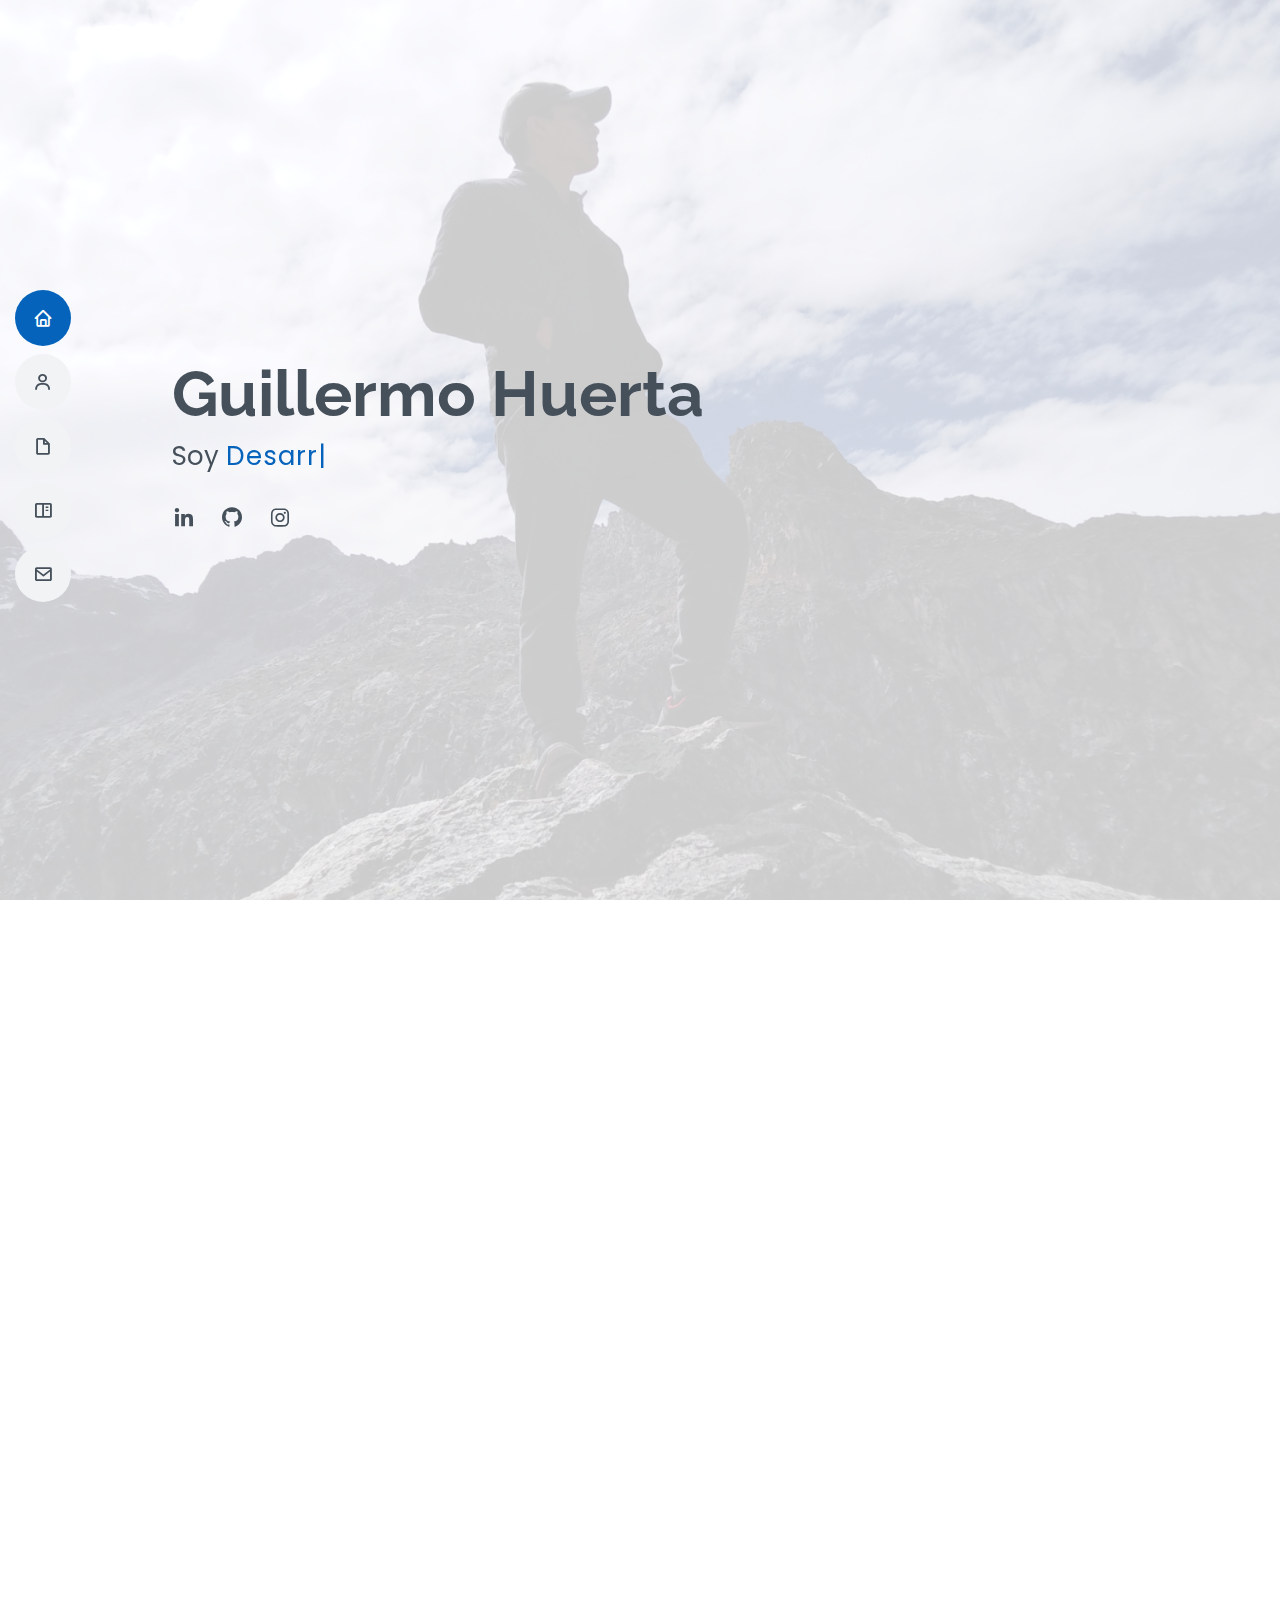
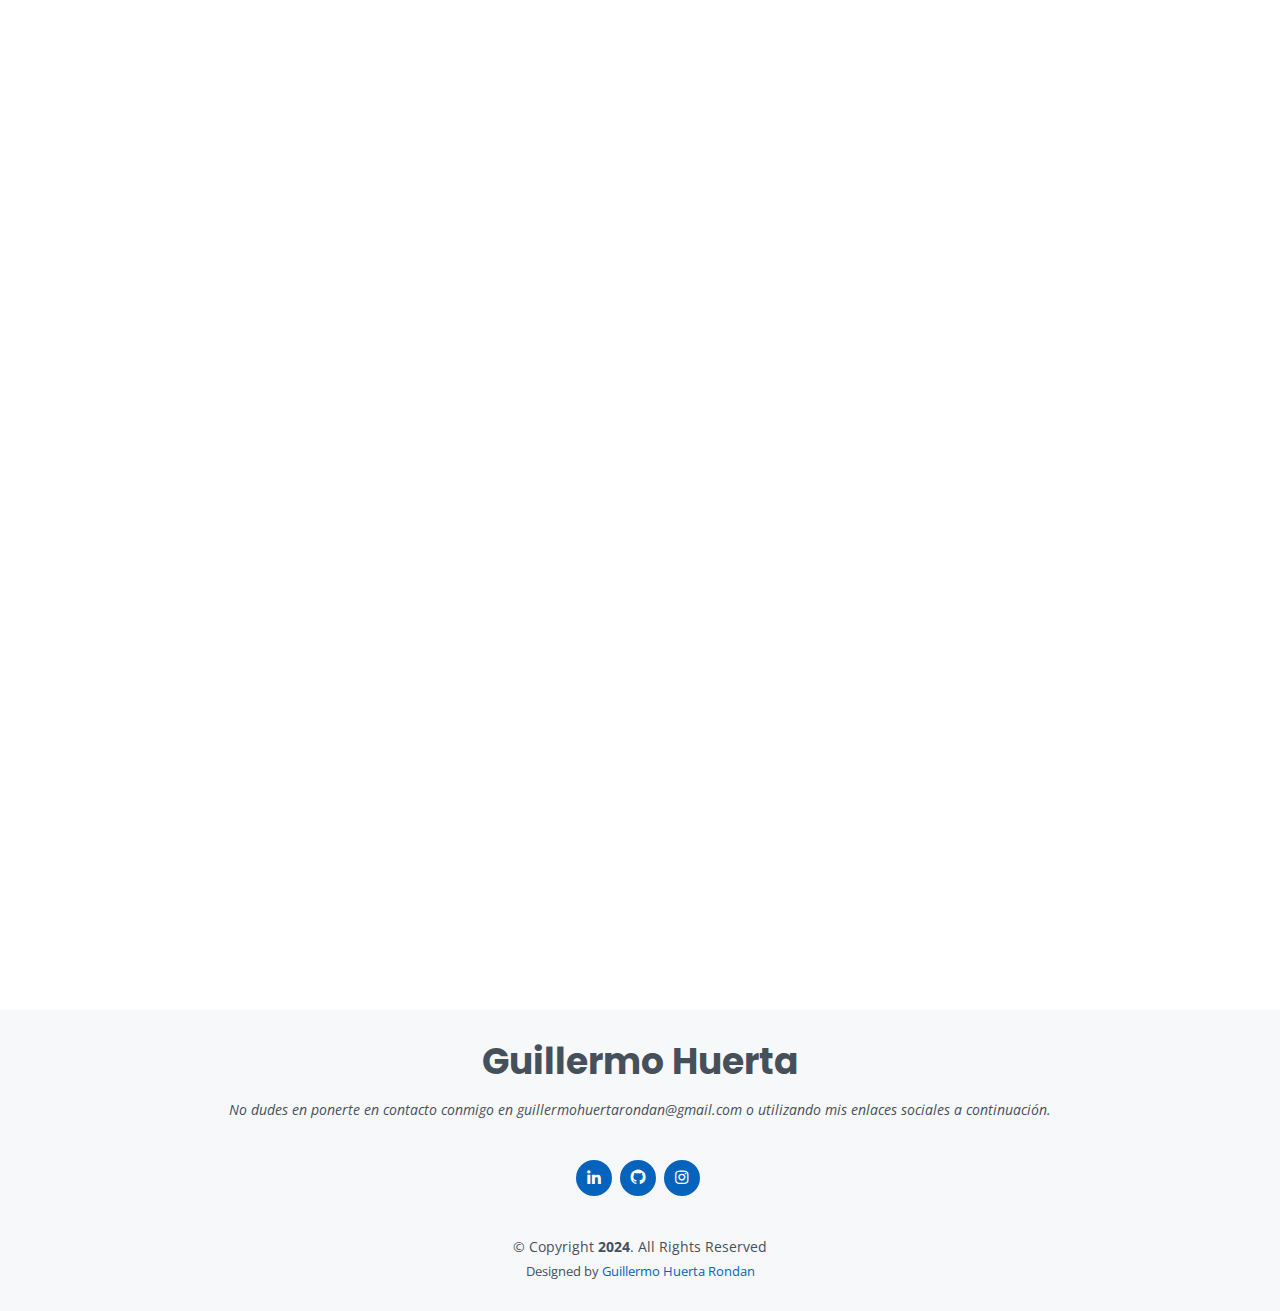
<file: index.html>
<!DOCTYPE html>
<html lang="en">

<head>
  <meta charset="utf-8">
  <meta content="width=device-width, initial-scale=1.0" name="viewport">

  <title>MyResume Bootstrap Template - Index</title>
  <meta content="" name="description">
  <meta content="" name="keywords">

  <!-- Favicons -->
  <link rel="shortcut icon" href="assets/img/logo.svg">
  <link href="assets/img/apple-touch-icon.png" rel="apple-touch-icon">

  <!-- Google Fonts -->
  <link href="https://fonts.googleapis.com/css?family=Open+Sans:300,300i,400,400i,600,600i,700,700i|Raleway:300,300i,400,400i,500,500i,600,600i,700,700i|Poppins:300,300i,400,400i,500,500i,600,600i,700,700i" rel="stylesheet">

  <!-- Vendor CSS Files -->
  <link href="assets/vendor/aos/aos.css" rel="stylesheet">
  <link href="assets/vendor/bootstrap/css/bootstrap.min.css" rel="stylesheet">
  <link href="assets/vendor/bootstrap-icons/bootstrap-icons.css" rel="stylesheet">
  <link href="assets/vendor/boxicons/css/boxicons.min.css" rel="stylesheet">
  <link href="assets/vendor/glightbox/css/glightbox.min.css" rel="stylesheet">
  <link href="assets/vendor/swiper/swiper-bundle.min.css" rel="stylesheet">

  <!-- Template Main CSS File -->
  <link href="assets/css/style.css" rel="stylesheet">
</head>

<body>

  <!-- ======= Mobile nav toggle button ======= -->
  <!-- <button type="button" class="mobile-nav-toggle d-xl-none"><i class="bi bi-list mobile-nav-toggle"></i></button> -->
  <i class="bi bi-list mobile-nav-toggle d-lg-none"></i>
  <!-- ======= Header ======= -->
  <header id="header" class="d-flex flex-column justify-content-center">

    <nav id="navbar" class="navbar nav-menu">
      <ul>
        <li><a href="#hero" class="nav-link scrollto active"><i class="bx bx-home"></i> <span>Inicio</span></a></li>
        <li><a href="#about" class="nav-link scrollto"><i class="bx bx-user"></i> <span>Acerca de</span></a></li>
        <li><a href="#resume" class="nav-link scrollto"><i class="bx bx-file-blank"></i> <span>Resumen</span></a></li>
        <li><a href="#portfolio" class="nav-link scrollto"><i class="bx bx-book-content"></i> <span>Portafolio</span></a></li>
        <li><a href="#contact" class="nav-link scrollto"><i class="bx bx-envelope"></i> <span>Contacto</span></a></li>
      </ul>
    </nav><!-- .nav-menu -->

  </header><!-- End Header -->

  <!-- ======= Hero Section ======= -->
  <section id="hero" class="d-flex flex-column justify-content-center">
    <div class="container" data-aos="zoom-in" data-aos-delay="100">
      <h1>Guillermo Huerta</h1>
      <p>Soy <span class="typed" data-typed-items="Desarrollador Backend, Desarrollador Frontend"></span></p>
      <div class="social-links">
        <a href="https://www.linkedin.com/in/guilllermohr" target="_blank" class="linkedin"><i class="bx bxl-linkedin"></i></a>
        <a href="https://github.com/guillermohuerta" target="_blank" class="google-plus"><i class="bx bxl-github"></i></a>
        <a href="https://www.instagram.com/gh.zzzzzz_/" target="_blank" class="instagram"><i class="bx bxl-instagram"></i></a>
      </div>
    </div>
  </section><!-- End Hero -->

  <main id="main">

    <!-- ======= About Section ======= -->
    <section id="about" class="about">
      <div class="container" data-aos="fade-up">

        <div class="section-title">
          <h2>ACERCA DE</h2>
          <p>Soy un desarrolador full stack con experiencia en creación de aplicaciones web utilizando diferentes tecnologías. Comencé a aprender programación web en 2018 cuando comencé a estudiar Sistemas de Información en ISIL, y desde entonces, he seguido aprendiendo más sobre este mundo, tomando cursos en línea y desarrollando proyectos personales, adquiriendo conocimientos en Java, Spring Cloud, Spring Boot, Angular y otras tecnologías.
          </p>
        </div>

        <div class="row">
          <div class="col-lg-4">
            <img src="assets/img/profile-img.jpg" class="img-fluid" alt="">
          </div>
          <div class="col-lg-8 pt-4 pt-lg-0 content">
            <h3>Desarrollador Full Stack.</h3>
             <p class="fst-italic">
              Información personal.
            </p>
            <div class="row">
              <div class="col-lg-6">
                <ul>
                  <li><i class="bi bi-chevron-right"></i> <strong>Cumpleaños:</strong> <span>28 Julio 1999</span></li>
                  <li><i class="bi bi-chevron-right"></i> <strong>Sitio Web:</strong> <span>guillermohuerta.github.io</span></li>
                  <li><i class="bi bi-chevron-right"></i> <strong>Teléfono :</strong> <span>+51 932 436 713</span></li>
                </ul>
              </div>
              <div class="col-lg-6">
                <ul>
                  <li><i class="bi bi-chevron-right"></i> <strong>Edad:</strong> <span>24</span></li>
                  <li><i class="bi bi-chevron-right"></i> <strong>Correo:</strong> <span>guillermohuertarondan@gmail.com</span></li>
                  <li><i class="bi bi-chevron-right"></i> <strong>Ciudad:</strong> <span>Lima, Perú</span></li>
                </ul>
              </div>
            </div>
            <p>
              Reconozco que tengo un largo camino por recorrer en el ámbito de la programación, pero estoy completamente comprometido a enfrentar cualquier desafío con determinación. Mi voluntad de aprender y mi dedicación son fundamentales para mi crecimiento profesional. Cada obstáculo es una oportunidad de aprendizaje, y estoy convencido de que superaré las dificultades para mejorar mis habilidades en el arte de la programación.
            </p>
            <a href="assets/file/Guillermo Huerta Rondan - Curriculum Vitae ES.pdf" target="_blank">
              <button type="button" class="btn btn-outline-primary">Descargar CV</button>
            </a>
          </div>
        </div>

      </div>
    </section><!-- End About Section -->

    <!-- ======= Services Section ======= -->
    <section id="services" class="services">
      <div class="container" data-aos="fade-up">

        <div class="section-title">
          <h2>Habilidades</h2>
          <p>Gracias a la experiencia adquirida en el desarrollo de proyectos personales y experiencia laboral, poseo un conjunto integral de habilidades como desarrollador full stack.</p>
        </div>

        <div class="row">

          <div class="col-lg-4 col-md-6 align-items-stretch" data-aos="zoom-in" data-aos-delay="100">
            <div class="icon-box iconbox-blue">
              <div class="icon">
                <svg width="100" height="100" viewBox="0 0 600 600" xmlns="http://www.w3.org/2000/svg">
                  <path stroke="none" stroke-width="0" fill="#f5f5f5" d="M300,582.0697525312426C382.5290701553225,586.8405444964366,449.9789794690241,525.3245884688669,502.5850820975895,461.55621195738473C556.606425686781,396.0723002908107,615.8543463187945,314.28637112970534,586.6730223649479,234.56875336149918C558.9533121215079,158.8439757836574,454.9685369536778,164.00468322053177,381.49747125262974,130.76875717737553C312.15926192815925,99.40240125094834,248.97055460311594,18.661163978235184,179.8680185752513,50.54337015887873C110.5421016452524,82.52863877960104,119.82277516462835,180.83849132639028,109.12597500060166,256.43424936330496C100.08760227029461,320.3096726198365,92.17705696193138,384.0621239912766,124.79988738764834,439.7174275375508C164.83382741302287,508.01625554203684,220.96474134820875,577.5009287672846,300,582.0697525312426"></path>
                </svg>
                <i class="bx bx-file"></i>
              </div>
              <h4><a href="">Backend</a></h4>
              <p>Java - Spring Boot - Spring Cloud - Eureka - Resilience4J - Rest API - OAuth</p>
            </div>
          </div>

          <div class="col-lg-4 col-md-6 align-items-stretch mt-4 mt-md-0" data-aos="zoom-in" data-aos-delay="200">
            <div class="icon-box iconbox-orange ">
              <div class="icon">
                <svg width="100" height="100" viewBox="0 0 600 600" xmlns="http://www.w3.org/2000/svg">
                  <path stroke="none" stroke-width="0" fill="#f5f5f5" d="M300,521.0016835830174C376.1290562159157,517.8887921683347,466.0731472004068,529.7835943286574,510.70327084640275,468.03025145048787C554.3714126377745,407.6079735673963,508.03601936045806,328.9844924480964,491.2728898941984,256.3432110539036C474.5976632858925,184.082847569629,479.9380746630129,96.60480741107993,416.23090153303,58.64404602377083C348.86323505073057,18.502131276798302,261.93793281208167,40.57373210992963,193.5410806939664,78.93577620505333C130.42746243093433,114.334589627462,98.30271207620316,179.96522072025542,76.75703585869454,249.04625023123273C51.97151888228291,328.5150500222984,13.704378332031375,421.85034740162234,66.52175969318436,486.19268352777647C119.04800174914682,550.1803526380478,217.28368757567262,524.383925680826,300,521.0016835830174"></path>
                </svg>
                <i class="bx bxl-dribbble"></i>
              </div>
              <h4><a href="">Frontend</a></h4>
              <p>Angular - TypeScript - HTML - CSS <br><br></p>
            </div>
          </div>

          <div class="col-lg-4 col-md-6 align-items-stretch mt-4 mt-lg-0" data-aos="zoom-in" data-aos-delay="300">
            <div class="icon-box iconbox-pink">
              <div class="icon">
                <svg width="100" height="100" viewBox="0 0 600 600" xmlns="http://www.w3.org/2000/svg">
                  <path stroke="none" stroke-width="0" fill="#f5f5f5" d="M300,503.46388370962813C374.79870501325706,506.71871716319447,464.8034551963731,527.1746412648533,510.4981551193396,467.86667711651364C555.9287308511215,408.9015244558933,512.6030010748507,327.5744911775523,490.211057578863,256.5855673507754C471.097692560561,195.9906835881958,447.69079081568157,138.11976852964426,395.19560036434837,102.3242989838813C329.3053358748298,57.3949838291264,248.02791733380457,8.279543830951368,175.87071277845988,42.242879143198664C103.41431057327972,76.34704239035025,93.79494320519305,170.9812938413882,81.28167332365135,250.07896920659033C70.17666984294237,320.27484674793965,64.84698225790005,396.69656628748305,111.28512138212992,450.4950937839243C156.20124167950087,502.5303643271138,231.32542653798444,500.4755392045468,300,503.46388370962813"></path>
                </svg>
                <i class="bx bx-layer"></i>
              </div>
              <h4><a href="">Herramientas</a></h4>
              <p>Kiuwan - Git - Jira - Jenkins - OpenShift - SCRUM <br><br></p>
            </div>
          </div>
        </div>

      </div>
    </section><!-- End Services Section -->

    <!-- ======= Resume Section ======= -->
    <section id="resume" class="resume">
      <div class="container" data-aos="fade-up">

        <div class="section-title">
          <h2>Resumen</h2>
          <p>En este apartado, proporciono una visión concisa pero detallada de mi trayectoria como desarrollador full stack, resaltando los hitos significativos, proyectos clave y las habilidades que he cultivado en este amplio ámbito de desarrollo.</p>
        </div>

        <div class="row">
          <div class="col-lg-6">
            <h3 class="resume-title">Resumen</h3>
            <div class="resume-item pb-0">
              <h4>Guillermo Huerta</h4>
              <p><em>Desarrollador full stack con 2 años de experiencia utilizando las tecnologías más importantes como Angular 10, TypeScript, Java y Spring Boot. 
                Experiencia en creación y mantenimiento de microservicios.
                Realizando todo bajo un marco de trabajo Agil como SCRUM.
                </em></p>
              <ul>
                <li>Lima, Perú</li>
                <li>+51 932 436 713</li>
                <li>guillermohuertarondan@gmail.com</li>
              </ul>
            </div>

            <h3 class="resume-title">Educación</h3>
            <div class="resume-item">
              <h4>Sistemas de Información</h4>
              <h5>2018 - 2021</h5>
              <p><em>Instituto San Ignacio de Loyola</em></p>
              <p>Egresado de la carrera de Sistemas de Información.</p>
            </div>
          </div>
          <div class="col-lg-6">
            <h3 class="resume-title">Experiencia Profesional</h3>
            <div class="resume-item">
              <h4>Desarrollador Full Stack</h4>
              <h5>2021 - Presente</h5>
              <p><em>NTTDATA, SANTALUCÍA, ESP </em></p>
              <ul>
                <li>Desarrollé la lógica para la maquetación de un archivo XML mediante Java 8 en Spring Boot. Este documento XML, a su vez, genera un archivo PDF que presenta de manera integral toda la información relevante relacionada con la contratación de un seguro.</li>
                <li>Participe en la migración de la lógica utilizada en la contratación de seguros para viviendas, trasladándola a un microservicio en Spring Boot y empleando Java 11 para asegurar una implementación actualizada y eficiente. Con esto se consigio más control a respuestas de fallo y implementacion de nuevas funcionalidades.</li>
                <li>Contribuí al perfeccionamiento de los proyectos Frontend utilizando Angular y Typescript, así como a la optimización de los proyectos Backend, abordando y solucionando fallos y bugs. Además, llevé a cabo el mantenimiento del código utilizando Kiuwan para garantizar la calidad continua del software.</li>
              </ul>
            </div>
            <!--<div class="resume-item">
              <h4>Graphic design specialist</h4>
              <h5>2017 - 2018</h5>
              <p><em>Stepping Stone Advertising, New York, NY</em></p>
              <ul>
                <li>Developed numerous marketing programs (logos, brochures,infographics, presentations, and advertisements).</li>
                <li>Managed up to 5 projects or tasks at a given time while under pressure</li>
                <li>Recommended and consulted with clients on the most appropriate graphic design</li>
                <li>Created 4+ design presentations and proposals a month for clients and account managers</li>
              </ul>
            </div>-->
          </div>
        </div>

      </div>
    </section><!-- End Resume Section -->

    <!-- ======= Portfolio Section ======= -->
    <section id="portfolio" class="portfolio section-bg">
      <div class="container" data-aos="fade-up">

        <div class="section-title">
          <h2>Portafolio</h2>
          <p>Aquí comparto algunos de mis proyectos personales. Mi enfoque se centra en aprender y mantenerme actualizado con las nuevas tecnologías, siempre buscando estar en constante aprendizaje.</p>
        </div>

        <div class="row portfolio-container" data-aos="fade-up" data-aos-delay="200">

          <div class="col-lg-4 col-md-6 portfolio-item filter-app">
            <div class="portfolio-wrap">
              <img src="assets/img/portfolio/logo-app.jpg" class="img-fluid" alt="">
              <div class="portfolio-info">
                <h4>BOLETERIA</h4>
                <p>Microservicios</p>
                <div class="portfolio-links">
                  <a href="assets/img/portfolio/logo-app.jpg" data-gallery="portfolioGallery" class="portfolio-lightbox" title="App 1"><i class="bx bx-plus"></i></a>
                  <a href="portfolio-details-1.html" class="portfolio-details-lightbox" data-glightbox="type: external" title="Portfolio Details"><i class="bx bx-link"></i></a>
                </div>
              </div>
            </div>
          </div>

          <div class="col-lg-4 col-md-6 portfolio-item filter-web">
            <div class="portfolio-wrap">
              <img src="assets/img/portfolio/logo-app.jpg" class="img-fluid" alt="">
              <div class="portfolio-info">
                <h4>PHARMASHOP</h4>
                <p>Applicación Web</p>
                <div class="portfolio-links">
                  <a href="assets/img/portfolio/logo-app.jpg" data-gallery="portfolioGallery" class="portfolio-lightbox" title="Web 3"><i class="bx bx-plus"></i></a>
                  <a href="portfolio-details-2.html" class="portfolio-details-lightbox" data-glightbox="type: external" title="Portfolio Details"><i class="bx bx-link"></i></a>
                </div>
              </div>
            </div>
          </div>

          <div class="col-lg-4 col-md-6 portfolio-item filter-app">
            <div class="portfolio-wrap">
              <img src="assets/img/portfolio/logo-app.jpg" class="img-fluid" alt="">
              <div class="portfolio-info">
                <h4>GECOMI</h4>
                <p>Applicación Web</p>
                <div class="portfolio-links">
                  <a href="assets/img/portfolio/logo-app.jpg" data-gallery="portfolioGallery" class="portfolio-lightbox" title="App 2"><i class="bx bx-plus"></i></a>
                  <a href="portfolio-details-3.html" class="portfolio-details-lightbox" data-glightbox="type: external" title="Portfolio Details"><i class="bx bx-link"></i></a>
                </div>
              </div>
            </div>
          </div>
        </div>

      </div>
    </section><!-- End Portfolio Section -->

    <!-- ======= Contact Section ======= -->
    <section id="contact" class="contact">
      <div class="container" data-aos="fade-up">

        <div class="section-title">
          <h2>Contacto</h2>
        </div>
        
        <div class="info row">
          <div class="col-lg-4 address text-center">
            <i class="bi bi-geo-alt"></i>
            <h4>Localización:</h4>
            <p>Lima, Perú</p>
          </div>

          <div class="col-lg-4 email text-center">
            <i class="bi bi-envelope"></i>
            <h4>Correo:</h4>
            <p>guillermohuertarondan@gmail.com</p>
          </div>

          <div class="col-lg-4 phone text-center">
            <i class="bi bi-phone"></i>
            <h4>Teléfono:</h4>
            <p>+51 932 436 713</p>
          </div>
        </div>
      </div>
    </section><!-- End Contact Section -->

  </main><!-- End #main -->

  <!-- ======= Footer ======= -->
  <section id="footer">
    <div class="container">
      <h3>Guillermo Huerta</h3>
      <p>No dudes en ponerte en contacto conmigo en guillermohuertarondan@gmail.com o utilizando mis enlaces sociales a continuación.</p>
      <div class="social-links">
        <a href="#" class="linkedin"><i class="bx bxl-linkedin"></i></a>
        <a href="#" class="google-plus"><i class="bx bxl-github"></i></a>
        <a href="#" class="instagram"><i class="bx bxl-instagram"></i></a>
      </div>
      <div class="copyright">
        &copy; Copyright <strong><span>2024</span></strong>. All Rights Reserved
      </div>
      <div class="credits">
        Designed by <a href="https://www.linkedin.com/in/guilllermohr">Guillermo Huerta Rondan</a>
      </div>
    </div>
  </section><!-- End Footer -->

  <div id="preloader"></div>
  <a href="#" class="back-to-top d-flex align-items-center justify-content-center"><i class="bi bi-arrow-up-short"></i></a>

  <!-- Vendor JS Files -->
  <script src="assets/vendor/purecounter/purecounter_vanilla.js"></script>
  <script src="assets/vendor/aos/aos.js"></script>
  <script src="assets/vendor/bootstrap/js/bootstrap.bundle.min.js"></script>
  <script src="assets/vendor/glightbox/js/glightbox.min.js"></script>
  <script src="assets/vendor/isotope-layout/isotope.pkgd.min.js"></script>
  <script src="assets/vendor/swiper/swiper-bundle.min.js"></script>
  <script src="assets/vendor/typed.js/typed.umd.js"></script>
  <script src="assets/vendor/waypoints/noframework.waypoints.js"></script>
  <script src="assets/vendor/php-email-form/validate.js"></script>

  <!-- Template Main JS File -->
  <script src="assets/js/main.js"></script>

</body>

</html>
</file>
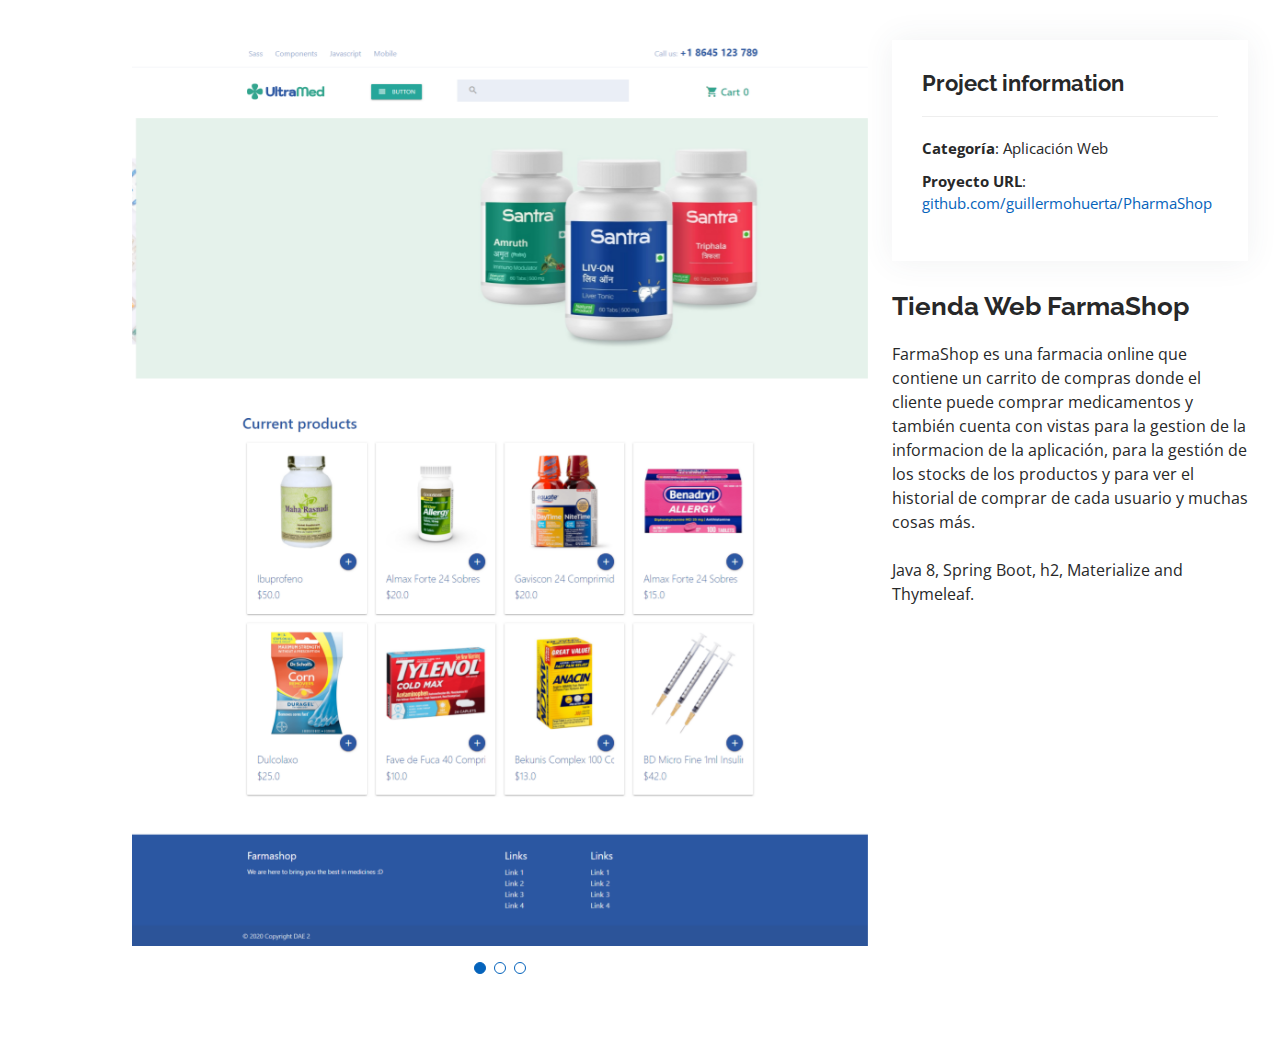
<file: portfolio-details-2.html>
<!DOCTYPE html>
<html lang="en">

<head>
  <meta charset="utf-8">
  <meta content="width=device-width, initial-scale=1.0" name="viewport">

  <title>Portfolio Details - Personal Bootstrap Template</title>
  <meta content="" name="description">
  <meta content="" name="keywords">

  <!-- Favicons -->
  <link href="assets/img/favicon.png" rel="icon">
  <link href="assets/img/apple-touch-icon.png" rel="apple-touch-icon">

  <!-- Google Fonts -->
  <link href="https://fonts.googleapis.com/css?family=Open+Sans:300,300i,400,400i,600,600i,700,700i|Raleway:300,300i,400,400i,500,500i,600,600i,700,700i|Poppins:300,300i,400,400i,500,500i,600,600i,700,700i" rel="stylesheet">

  <!-- Vendor CSS Files -->
  <link href="assets/vendor/aos/aos.css" rel="stylesheet">
  <link href="assets/vendor/bootstrap/css/bootstrap.min.css" rel="stylesheet">
  <link href="assets/vendor/bootstrap-icons/bootstrap-icons.css" rel="stylesheet">
  <link href="assets/vendor/boxicons/css/boxicons.min.css" rel="stylesheet">
  <link href="assets/vendor/glightbox/css/glightbox.min.css" rel="stylesheet">
  <link href="assets/vendor/swiper/swiper-bundle.min.css" rel="stylesheet">

  <!-- Template Main CSS File -->
  <link href="assets/css/style.css" rel="stylesheet">

  <!-- =======================================================
  * Template Name: MyResume
  * Updated: Jul 27 2023 with Bootstrap v5.3.1
  * Template URL: https://bootstrapmade.com/free-html-bootstrap-template-my-resume/
  * Author: BootstrapMade.com
  * License: https://bootstrapmade.com/license/
  ======================================================== -->
</head>

<body>

  <main id="main">

    <!-- ======= Portfolio Details Section ======= -->
    <section id="portfolio-details" class="portfolio-details">
      <div class="container">

        <div class="row gy-4">

          <div class="col-lg-8">
            <div class="portfolio-details-slider swiper">
              <div class="swiper-wrapper align-items-center">

                <div class="swiper-slide">
                  <img src="assets/img/portfolio/portfolio-details-1.png" alt="">
                </div>

                <div class="swiper-slide">
                  <img src="assets/img/portfolio/portfolio-details-2.png" alt="">
                </div>

                <div class="swiper-slide">
                  <img src="assets/img/portfolio/portfolio-details-3.png" alt="">
                </div>

              </div>
              <div class="swiper-pagination"></div>
            </div>
          </div>

          <div class="col-lg-4">
            <div class="portfolio-info">
              <h3>Project information</h3>
              <ul>
                <li><strong>Categoría</strong>: Aplicación Web</li>
                <li><strong>Proyecto URL</strong>: <a href="https://github.com/guillermohuerta/PharmaShop" target="_blank">github.com/guillermohuerta/PharmaShop</a></li>
              </ul>
            </div>
            <div class="portfolio-description">
              <h2>Tienda Web FarmaShop</h2>
              <p>
                FarmaShop es una farmacia online que contiene un carrito de compras donde el cliente puede comprar medicamentos y también cuenta con vistas para la gestion de la informacion de la aplicación, para la gestión de los stocks de los productos y para ver el historial de comprar de cada usuario y muchas cosas más.
                <br><br>Java 8, Spring Boot, h2, Materialize and Thymeleaf.
              </p>
            </div>
          </div>

        </div>

      </div>
    </section><!-- End Portfolio Details Section -->

  </main><!-- End #main -->

  <div id="preloader"></div>
  <a href="#" class="back-to-top d-flex align-items-center justify-content-center"><i class="bi bi-arrow-up-short"></i></a>

  <!-- Vendor JS Files -->
  <script src="assets/vendor/purecounter/purecounter_vanilla.js"></script>
  <script src="assets/vendor/aos/aos.js"></script>
  <script src="assets/vendor/bootstrap/js/bootstrap.bundle.min.js"></script>
  <script src="assets/vendor/glightbox/js/glightbox.min.js"></script>
  <script src="assets/vendor/isotope-layout/isotope.pkgd.min.js"></script>
  <script src="assets/vendor/swiper/swiper-bundle.min.js"></script>
  <script src="assets/vendor/typed.js/typed.umd.js"></script>
  <script src="assets/vendor/waypoints/noframework.waypoints.js"></script>
  <script src="assets/vendor/php-email-form/validate.js"></script>

  <!-- Template Main JS File -->
  <script src="assets/js/main.js"></script>

</body>

</html>
</file>
<file: assets/css/style.css>
/*--------------------------------------------------------------
# General
--------------------------------------------------------------*/
body {
  font-family: "Open Sans", sans-serif;
  color: #272829;
}

a {
  color: #0563bb;
  text-decoration: none;
}

a:hover {
  color: #067ded;
  text-decoration: none;
}

h1,
h2,
h3,
h4,
h5,
h6 {
  font-family: "Raleway", sans-serif;
}

/*--------------------------------------------------------------
# Back to top button
--------------------------------------------------------------*/
.back-to-top {
  position: fixed;
  visibility: hidden;
  opacity: 0;
  right: 15px;
  bottom: 15px;
  z-index: 996;
  background: #0563bb;
  width: 40px;
  height: 40px;
  border-radius: 50px;
  transition: all 0.4s;
}

.back-to-top i {
  font-size: 28px;
  color: #fff;
  line-height: 0;
}

.back-to-top:hover {
  background: #0678e3;
  color: #fff;
}

.back-to-top.active {
  visibility: visible;
  opacity: 1;
}

/*--------------------------------------------------------------
# Preloader
--------------------------------------------------------------*/
#preloader {
  position: fixed;
  top: 0;
  left: 0;
  right: 0;
  bottom: 0;
  z-index: 9999;
  overflow: hidden;
  background: #fff;
}

#preloader:before {
  content: "";
  position: fixed;
  top: calc(50% - 30px);
  left: calc(50% - 30px);
  border: 6px solid #0563bb;
  border-top-color: #fff;
  border-bottom-color: #fff;
  border-radius: 50%;
  width: 60px;
  height: 60px;
  animation: animate-preloader 1s linear infinite;
}

@keyframes animate-preloader {
  0% {
    transform: rotate(0deg);
  }

  100% {
    transform: rotate(360deg);
  }
}

/*--------------------------------------------------------------
# Disable aos animation delay on mobile devices
--------------------------------------------------------------*/
@media screen and (max-width: 768px) {
  [data-aos-delay] {
    transition-delay: 0 !important;
  }
}

/*--------------------------------------------------------------
# Header
--------------------------------------------------------------*/
#header {
  position: fixed;
  top: 0;
  left: 0;
  bottom: 0;
  z-index: 9997;
  transition: all 0.5s;
  padding: 15px;
  overflow-y: auto;
}

@media (max-width: 991px) {
  #header {
    width: 300px;
    background: #fff;
    border-right: 1px solid #e6e9ec;
    left: -300px;
  }
}

@media (min-width: 991px) {
  #main {
    margin-left: 100px;
  }
}

/*--------------------------------------------------------------
# Navigation Menu
--------------------------------------------------------------*/
/**
* Desktop Navigation 
*/
.nav-menu {
  padding: 0;
  display: block;
}

.nav-menu * {
  margin: 0;
  padding: 0;
  list-style: none;
}

.nav-menu>ul>li {
  position: relative;
  white-space: nowrap;
}

.nav-menu a,
.nav-menu a:focus {
  display: flex;
  align-items: center;
  color: #45505b;
  padding: 10px 18px;
  margin-bottom: 8px;
  transition: 0.3s;
  font-size: 15px;
  border-radius: 50px;
  background: #f2f3f5;
  height: 56px;
  width: 100%;
  overflow: hidden;
  transition: 0.3s;
}

.nav-menu a i,
.nav-menu a:focus i {
  font-size: 20px;
}

.nav-menu a span,
.nav-menu a:focus span {
  padding: 0 5px 0 7px;
  color: #45505b;
}

@media (min-width: 992px) {

  .nav-menu a,
  .nav-menu a:focus {
    width: 56px;
  }

  .nav-menu a span,
  .nav-menu a:focus span {
    display: none;
    color: #fff;
  }
}

.nav-menu a:hover,
.nav-menu .active,
.nav-menu .active:focus,
.nav-menu li:hover>a {
  color: #fff;
  background: #0563bb;
}

.nav-menu a:hover span,
.nav-menu .active span,
.nav-menu .active:focus span,
.nav-menu li:hover>a span {
  color: #fff;
}

.nav-menu a:hover,
.nav-menu li:hover>a {
  width: 100%;
  color: #fff;
}

.nav-menu a:hover span,
.nav-menu li:hover>a span {
  display: block;
}

/**
* Mobile Navigation 
*/
.mobile-nav-toggle {
  position: fixed;
  right: 10px;
  top: 10px;
  z-index: 9998;
  border: 0;
  background: none;
  font-size: 28px;
  transition: all 0.4s;
  outline: none !important;
  line-height: 0;
  cursor: pointer;
  border-radius: 50px;
  padding: 5px;
}

.mobile-nav-toggle i {
  color: #45505b;
}

.mobile-nav-active {
  overflow: hidden;
}

.mobile-nav-active #header {
  left: 0;
}

.mobile-nav-active .mobile-nav-toggle {
  color: #fff;
  background-color: #0563bb;
}

/*--------------------------------------------------------------
# Hero Section
--------------------------------------------------------------*/
#hero {
  width: 100%;
  height: 100vh;
  background: url("../img/hero-bg.png") top right no-repeat;
  background-size: cover;
  position: relative;
}

@media (min-width: 992px) {
  #hero {
    padding-left: 160px;
  }
}

#hero:before {
  content: "";
  background: rgba(255, 255, 255, 0.8);
  position: absolute;
  bottom: 0;
  top: 0;
  left: 0;
  right: 0;
}

#hero h1 {
  margin: 0;
  font-size: 64px;
  font-weight: 700;
  line-height: 56px;
  color: #45505b;
}

#hero p {
  color: #45505b;
  margin: 15px 0 0 0;
  font-size: 26px;
  font-family: "Poppins", sans-serif;
}

#hero p span {
  color: #0563bb;
  letter-spacing: 1px;
}

#hero .social-links {
  margin-top: 30px;
}

#hero .social-links a {
  font-size: 24px;
  display: inline-block;
  color: #45505b;
  line-height: 1;
  margin-right: 20px;
  transition: 0.3s;
}

#hero .social-links a:hover {
  color: #0563bb;
}

@media (max-width: 992px) {
  #hero {
    text-align: center;
  }

  #hero h1 {
    font-size: 32px;
    line-height: 36px;
  }

  #hero p {
    margin-top: 10px;
    font-size: 20px;
    line-height: 24px;
  }
}

/*--------------------------------------------------------------
# Sections General
--------------------------------------------------------------*/
section {
  padding: 60px 0;
  overflow: hidden;
}

.section-title {
  text-align: center;
  padding-bottom: 30px;
}

.section-title h2 {
  font-size: 32px;
  font-weight: bold;
  text-transform: uppercase;
  margin-bottom: 20px;
  padding-bottom: 20px;
  position: relative;
  color: #45505b;
}

.section-title h2::before {
  content: "";
  position: absolute;
  display: block;
  width: 120px;
  height: 1px;
  background: #ddd;
  bottom: 1px;
  left: calc(50% - 60px);
}

.section-title h2::after {
  content: "";
  position: absolute;
  display: block;
  width: 40px;
  height: 3px;
  background: #0563bb;
  bottom: 0;
  left: calc(50% - 20px);
}

.section-title p {
  margin-bottom: 0;
}

/*--------------------------------------------------------------
# About
--------------------------------------------------------------*/
.about .content h3 {
  font-weight: 700;
  font-size: 26px;
  color: #728394;
}

.about .content ul {
  list-style: none;
  padding: 0;
}

.about .content ul li {
  margin-bottom: 20px;
  display: flex;
  align-items: center;
}

.about .content ul strong {
  margin-right: 10px;
}

.about .content ul i {
  font-size: 16px;
  margin-right: 5px;
  color: #0563bb;
  line-height: 0;
}

.about .content p:last-child {
  margin-bottom: 0;
}

/*--------------------------------------------------------------
# Facts
--------------------------------------------------------------*/
.facts .count-box {
  padding: 30px 30px 25px 30px;
  margin-top: 30px;
  width: 100%;
  position: relative;
  text-align: center;
  background: #fff;
}

.facts .count-box i {
  position: absolute;
  top: -25px;
  left: 50%;
  transform: translateX(-50%);
  font-size: 24px;
  background: #0563bb;
  color: #fff;
  border-radius: 50px;
  display: inline-flex;
  align-items: center;
  justify-content: center;
  width: 48px;
  height: 48px;
}

.facts .count-box span {
  font-size: 36px;
  display: block;
  font-weight: 600;
  color: #011426;
}

.facts .count-box p {
  padding: 0;
  margin: 0;
  font-family: "Raleway", sans-serif;
  font-size: 14px;
}

/*--------------------------------------------------------------
# Akills
--------------------------------------------------------------*/
.skills .progress {
  height: 60px;
  display: block;
  background: none;
  border-radius: 0;
}

.skills .progress .skill {
  padding: 10px 0;
  margin: 0;
  text-transform: uppercase;
  display: block;
  font-weight: 600;
  font-family: "Poppins", sans-serif;
  color: #45505b;
}

.skills .progress .skill .val {
  float: right;
  font-style: normal;
}

.skills .progress-bar-wrap {
  background: #f2f3f5;
}

.skills .progress-bar {
  width: 1px;
  height: 10px;
  transition: 0.9s;
  background-color: #0563bb;
}

/*--------------------------------------------------------------
# Resume
--------------------------------------------------------------*/
.resume .resume-title {
  font-size: 26px;
  font-weight: 700;
  margin-top: 20px;
  margin-bottom: 20px;
  color: #45505b;
}

.resume .resume-item {
  padding: 0 0 20px 20px;
  margin-top: -2px;
  border-left: 2px solid #0563bb;
  position: relative;
}

.resume .resume-item h4 {
  line-height: 18px;
  font-size: 18px;
  font-weight: 600;
  text-transform: uppercase;
  font-family: "Poppins", sans-serif;
  color: #0563bb;
  margin-bottom: 10px;
}

.resume .resume-item h5 {
  font-size: 16px;
  background: #f7f8f9;
  padding: 5px 15px;
  display: inline-block;
  font-weight: 600;
  margin-bottom: 10px;
}

.resume .resume-item ul {
  padding-left: 20px;
}

.resume .resume-item ul li {
  padding-bottom: 10px;
}

.resume .resume-item:last-child {
  padding-bottom: 0;
}

.resume .resume-item::before {
  content: "";
  position: absolute;
  width: 16px;
  height: 16px;
  border-radius: 50px;
  left: -9px;
  top: 0;
  background: #fff;
  border: 2px solid #0563bb;
}

/*--------------------------------------------------------------
# Portfolio
--------------------------------------------------------------*/
.portfolio .portfolio-item {
  margin-bottom: 30px;
}

.portfolio #portfolio-flters {
  padding: 0;
  margin: 0 auto 25px auto;
  list-style: none;
  text-align: center;
  background: #fff;
  border-radius: 50px;
  padding: 2px 15px;
}

.portfolio #portfolio-flters li {
  cursor: pointer;
  display: inline-block;
  padding: 10px 15px;
  font-size: 14px;
  font-weight: 600;
  line-height: 1;
  text-transform: uppercase;
  color: #272829;
  margin-bottom: 5px;
  transition: all 0.3s ease-in-out;
}

.portfolio #portfolio-flters li:hover,
.portfolio #portfolio-flters li.filter-active {
  color: #0563bb;
}

.portfolio #portfolio-flters li:last-child {
  margin-right: 0;
}

.portfolio .portfolio-wrap {
  transition: 0.3s;
  position: relative;
  overflow: hidden;
  z-index: 1;
  background: rgba(69, 80, 91, 0.8);
}

.portfolio .portfolio-wrap::before {
  content: "";
  background: rgba(255, 255, 255, 0.7);
  position: absolute;
  left: 30px;
  right: 30px;
  top: 30px;
  bottom: 30px;
  transition: all ease-in-out 0.3s;
  z-index: 2;
  opacity: 0;
}

.portfolio .portfolio-wrap .portfolio-info {
  opacity: 0;
  position: absolute;
  top: 0;
  left: 0;
  right: 0;
  bottom: 0;
  text-align: center;
  z-index: 3;
  transition: all ease-in-out 0.3s;
  display: flex;
  flex-direction: column;
  justify-content: center;
  align-items: center;
}

.portfolio .portfolio-wrap .portfolio-info::before {
  display: block;
  content: "";
  width: 48px;
  height: 48px;
  position: absolute;
  top: 35px;
  left: 35px;
  border-top: 3px solid #d7dce1;
  border-left: 3px solid #d7dce1;
  transition: all 0.5s ease 0s;
  z-index: 9994;
}

.portfolio .portfolio-wrap .portfolio-info::after {
  display: block;
  content: "";
  width: 48px;
  height: 48px;
  position: absolute;
  bottom: 35px;
  right: 35px;
  border-bottom: 3px solid #d7dce1;
  border-right: 3px solid #d7dce1;
  transition: all 0.5s ease 0s;
  z-index: 9994;
}

.portfolio .portfolio-wrap .portfolio-info h4 {
  font-size: 20px;
  color: #45505b;
  font-weight: 600;
}

.portfolio .portfolio-wrap .portfolio-info p {
  color: #45505b;
  font-size: 14px;
  text-transform: uppercase;
  padding: 0;
  margin: 0;
}

.portfolio .portfolio-wrap .portfolio-links {
  text-align: center;
  z-index: 4;
}

.portfolio .portfolio-wrap .portfolio-links a {
  color: #45505b;
  margin: 0 2px;
  font-size: 28px;
  display: inline-block;
  transition: 0.3s;
}

.portfolio .portfolio-wrap .portfolio-links a:hover {
  color: #148af9;
}

.portfolio .portfolio-wrap:hover::before {
  top: 0;
  left: 0;
  right: 0;
  bottom: 0;
  opacity: 1;
}

.portfolio .portfolio-wrap:hover .portfolio-info {
  opacity: 1;
}

.portfolio .portfolio-wrap:hover .portfolio-info::before {
  top: 15px;
  left: 15px;
}

.portfolio .portfolio-wrap:hover .portfolio-info::after {
  bottom: 15px;
  right: 15px;
}

/*--------------------------------------------------------------
# Portfolio Details
--------------------------------------------------------------*/
.portfolio-details {
  padding-top: 40px;
}

.portfolio-details .portfolio-details-slider img {
  width: 100%;
}

.portfolio-details .portfolio-details-slider .swiper-pagination {
  margin-top: 20px;
  position: relative;
}

.portfolio-details .portfolio-details-slider .swiper-pagination .swiper-pagination-bullet {
  width: 12px;
  height: 12px;
  background-color: #fff;
  opacity: 1;
  border: 1px solid #0563bb;
}

.portfolio-details .portfolio-details-slider .swiper-pagination .swiper-pagination-bullet-active {
  background-color: #0563bb;
}

.portfolio-details .portfolio-info {
  padding: 30px;
  box-shadow: 0px 0 30px rgba(69, 80, 91, 0.08);
}

.portfolio-details .portfolio-info h3 {
  font-size: 22px;
  font-weight: 700;
  margin-bottom: 20px;
  padding-bottom: 20px;
  border-bottom: 1px solid #eee;
}

.portfolio-details .portfolio-info ul {
  list-style: none;
  padding: 0;
  font-size: 15px;
}

.portfolio-details .portfolio-info ul li+li {
  margin-top: 10px;
}

.portfolio-details .portfolio-description {
  padding-top: 30px;
}

.portfolio-details .portfolio-description h2 {
  font-size: 26px;
  font-weight: 700;
  margin-bottom: 20px;
}

.portfolio-details .portfolio-description p {
  padding: 0;
}

/*--------------------------------------------------------------
# Services
--------------------------------------------------------------*/
.services .icon-box {
  text-align: center;
  padding: 70px 20px 80px 20px;
  transition: all ease-in-out 0.3s;
  background: #fff;
  box-shadow: 0px 5px 90px 0px rgba(110, 123, 131, 0.05);
}

.services .icon-box .icon {
  margin: 0 auto;
  width: 100px;
  height: 100px;
  display: flex;
  align-items: center;
  justify-content: center;
  transition: ease-in-out 0.3s;
  position: relative;
}

.services .icon-box .icon i {
  font-size: 36px;
  transition: 0.5s;
  position: relative;
}

.services .icon-box .icon svg {
  position: absolute;
  top: 0;
  left: 0;
}

.services .icon-box .icon svg path {
  transition: 0.5s;
  fill: #f5f5f5;
}

.services .icon-box h4 {
  font-weight: 600;
  margin: 10px 0 15px 0;
  font-size: 22px;
}

.services .icon-box h4 a {
  color: #45505b;
  transition: ease-in-out 0.3s;
}

.services .icon-box p {
  line-height: 24px;
  font-size: 17px;
  margin-bottom: 0;
}

.services .icon-box:hover {
  border-color: #fff;
  box-shadow: 0px 0 35px 0 rgba(0, 0, 0, 0.08);
}

.services .iconbox-blue i {
  color: #47aeff;
}

.services .iconbox-blue:hover .icon i {
  color: #fff;
}

.services .iconbox-blue:hover .icon path {
  fill: #47aeff;
}

.services .iconbox-orange i {
  color: #ffa76e;
}

.services .iconbox-orange:hover .icon i {
  color: #fff;
}

.services .iconbox-orange:hover .icon path {
  fill: #ffa76e;
}

.services .iconbox-pink i {
  color: #e80368;
}

.services .iconbox-pink:hover .icon i {
  color: #fff;
}

.services .iconbox-pink:hover .icon path {
  fill: #e80368;
}

.services .iconbox-yellow i {
  color: #ffbb2c;
}

.services .iconbox-yellow:hover .icon i {
  color: #fff;
}

.services .iconbox-yellow:hover .icon path {
  fill: #ffbb2c;
}

.services .iconbox-red i {
  color: #ff5828;
}

.services .iconbox-red:hover .icon i {
  color: #fff;
}

.services .iconbox-red:hover .icon path {
  fill: #ff5828;
}

.services .iconbox-teal i {
  color: #11dbcf;
}

.services .iconbox-teal:hover .icon i {
  color: #fff;
}

.services .iconbox-teal:hover .icon path {
  fill: #11dbcf;
}

/*--------------------------------------------------------------
# Testimonials
--------------------------------------------------------------*/
.testimonials .section-header {
  margin-bottom: 40px;
}

.testimonials .testimonials-carousel,
.testimonials .testimonials-slider {
  overflow: hidden;
}

.testimonials .testimonial-item {
  text-align: center;
}

.testimonials .testimonial-item .testimonial-img {
  width: 120px;
  border-radius: 50%;
  border: 4px solid #fff;
  margin: 0 auto;
}

.testimonials .testimonial-item h3 {
  font-size: 20px;
  font-weight: bold;
  margin: 10px 0 5px 0;
  color: #111;
}

.testimonials .testimonial-item h4 {
  font-size: 14px;
  color: #999;
  margin: 0 0 15px 0;
}

.testimonials .testimonial-item .quote-icon-left,
.testimonials .testimonial-item .quote-icon-right {
  color: #90c8fc;
  font-size: 26px;
}

.testimonials .testimonial-item .quote-icon-left {
  display: inline-block;
  left: -5px;
  position: relative;
}

.testimonials .testimonial-item .quote-icon-right {
  display: inline-block;
  right: -5px;
  position: relative;
  top: 10px;
}

.testimonials .testimonial-item p {
  font-style: italic;
  margin: 0 auto 15px auto;
}

.testimonials .swiper-pagination {
  margin-top: 20px;
  position: relative;
}

.testimonials .swiper-pagination .swiper-pagination-bullet {
  width: 12px;
  height: 12px;
  background-color: #fff;
  opacity: 1;
  border: 1px solid #0563bb;
}

.testimonials .swiper-pagination .swiper-pagination-bullet-active {
  background-color: #0563bb;
}

@media (min-width: 992px) {
  .testimonials .testimonial-item p {
    width: 80%;
  }
}

/*--------------------------------------------------------------
# Contact
--------------------------------------------------------------*/
.contact .info {
  width: 100%;
  background: #fff;
  margin-top: 20px;
  margin-bottom: 80px;
}

.contact .info i {
  font-size: 20px;
  color: #0563bb;
  float: left;
  width: 44px;
  height: 44px;
  background: #eef7ff;
  display: flex;
  justify-content: center;
  align-items: center;
  border-radius: 50px;
  transition: all 0.3s ease-in-out;
}

.contact .info h4 {
  padding: 0 0 0 60px;
  font-size: 22px;
  font-weight: 600;
  margin-bottom: 5px;
  color: #45505b;
}

.contact .info p {
  padding: 0 0 0 60px;
  margin-bottom: 0;
  font-size: 14px;
  color: #728394;
}

.contact .info .email,
.contact .info .phone,
.contact .info .address {
  margin-top: 20px;
}

.contact .info .email:hover i,
.contact .info .address:hover i,
.contact .info .phone:hover i {
  background: #0563bb;
  color: #fff;
}

.contact .php-email-form {
  width: 100%;
  background: #fff;
}

.contact .php-email-form .form-group {
  padding-bottom: 8px;
}

.contact .php-email-form .error-message {
  display: none;
  color: #fff;
  background: #ed3c0d;
  text-align: left;
  padding: 15px;
  font-weight: 600;
}

.contact .php-email-form .error-message br+br {
  margin-top: 25px;
}

.contact .php-email-form .sent-message {
  display: none;
  color: #fff;
  background: #18d26e;
  text-align: center;
  padding: 15px;
  font-weight: 600;
}

.contact .php-email-form .loading {
  display: none;
  background: #fff;
  text-align: center;
  padding: 15px;
}

.contact .php-email-form .loading:before {
  content: "";
  display: inline-block;
  border-radius: 50%;
  width: 24px;
  height: 24px;
  margin: 0 10px -6px 0;
  border: 3px solid #18d26e;
  border-top-color: #eee;
  animation: animate-loading 1s linear infinite;
}

.contact .php-email-form input,
.contact .php-email-form textarea {
  border-radius: 4px;
  box-shadow: none;
  font-size: 14px;
}

.contact .php-email-form input[type=text],
.contact .php-email-form input[type=email] {
  height: 44px;
}

.contact .php-email-form textarea {
  padding: 10px 12px;
}

.contact .php-email-form button[type=submit] {
  background: #0563bb;
  border: 0;
  padding: 10px 35px;
  color: #fff;
  transition: 0.4s;
  border-radius: 50px;
}

.contact .php-email-form button[type=submit]:hover {
  background: #0678e3;
}

@keyframes animate-loading {
  0% {
    transform: rotate(0deg);
  }

  100% {
    transform: rotate(360deg);
  }
}

/*--------------------------------------------------------------
# Footer
--------------------------------------------------------------*/
#footer {
  background: #f7f8f9;
  color: #45505b;
  font-size: 14px;
  text-align: center;
  padding: 30px 0;
}

#footer h3 {
  font-size: 36px;
  font-weight: 700;
  position: relative;
  font-family: "Poppins", sans-serif;
  padding: 0;
  margin: 0 0 15px 0;
}

#footer p {
  font-size: 15;
  font-style: italic;
  padding: 0;
  margin: 0 0 40px 0;
}

#footer .social-links {
  margin: 0 0 40px 0;
}

#footer .social-links a {
  font-size: 18px;
  display: inline-block;
  background: #0563bb;
  color: #fff;
  line-height: 1;
  padding: 8px 0;
  margin-right: 4px;
  border-radius: 50%;
  text-align: center;
  width: 36px;
  height: 36px;
  transition: 0.3s;
}

#footer .social-links a:hover {
  background: #0678e3;
  color: #fff;
  text-decoration: none;
}

#footer .copyright {
  margin: 0 0 5px 0;
}

#footer .credits {
  font-size: 13px;
}
</file>
